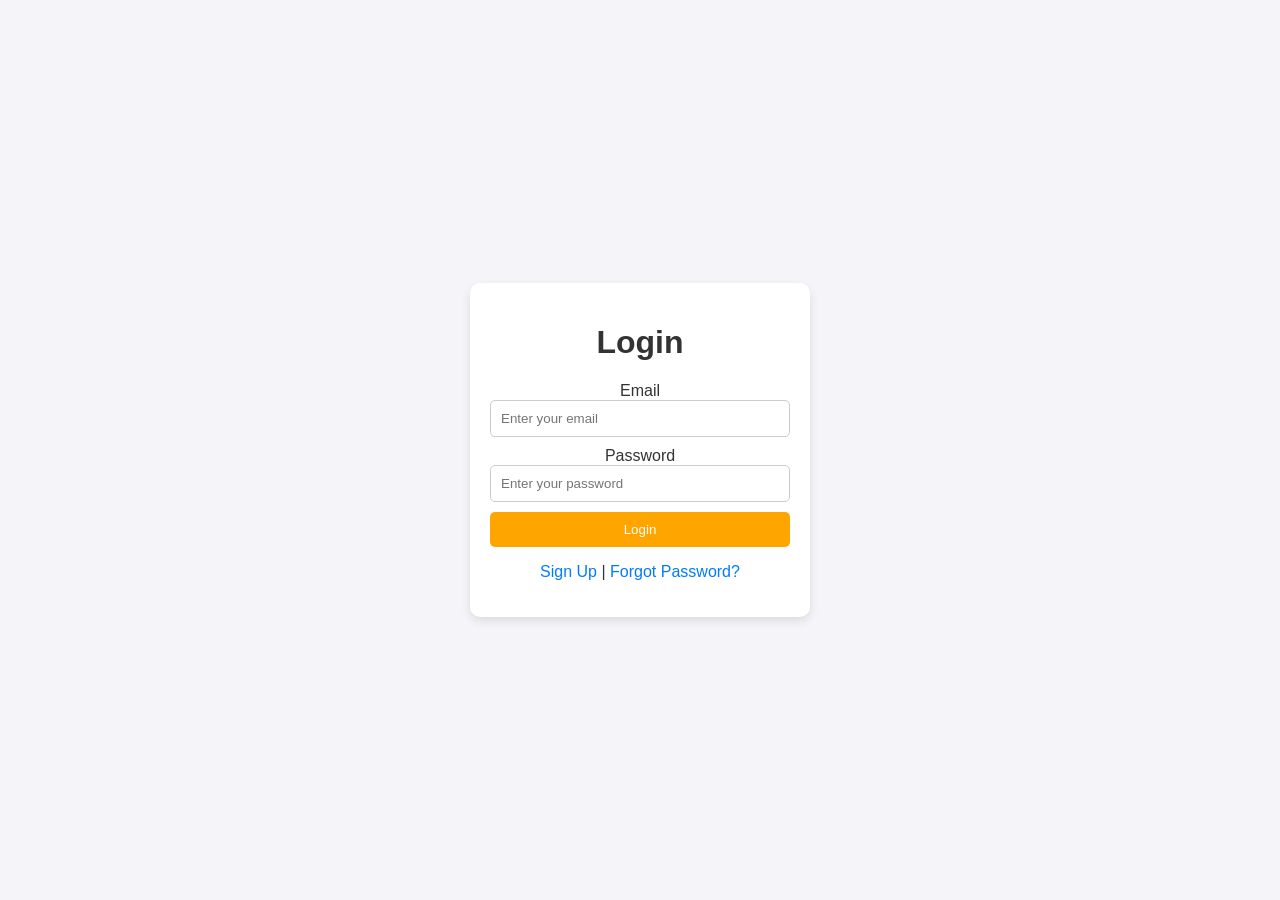
<file: index.html>
<!DOCTYPE html>
<html lang="en">
<head>
    <meta charset="UTF-8">
    <meta name="viewport" content="width=device-width, initial-scale=1.0">
    <title>Login</title>
    <link rel="stylesheet" href="style.css"> <!-- External CSS file -->
</head>
<body>
    <div class="form-container">
        <h1>Login</h1>
        <form onsubmit="return loginUser(event)">
            <label for="email">Email</label>
            <input type="email" id="email" required placeholder="Enter your email">
            <label for="password">Password</label>
            <input type="password" id="password" required placeholder="Enter your password">
            <button type="submit">Login</button>
        </form>
        <p><a href="signup.html">Sign Up</a> | <a href="forgot.html">Forgot Password?</a></p>
    </div>
    <script>
        function loginUser(event) {
            event.preventDefault(); // Prevent page reload
            // For simplicity, assume login is always successful
            alert('Login successful!');
            window.location.href = "flight.html"; // Redirect to flight page
        }
    </script>
</body>
</html>
</file>
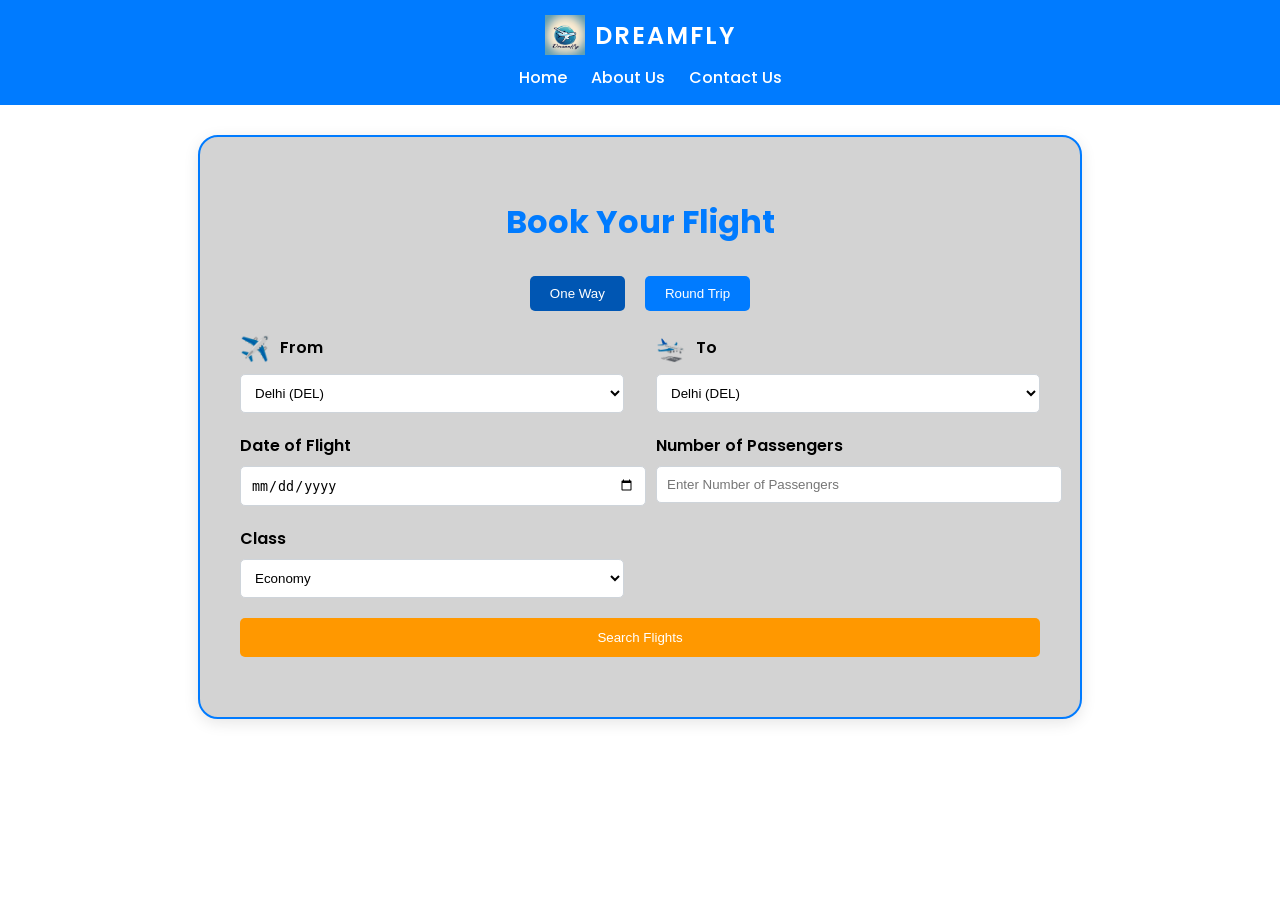
<file: booking.html>
<!DOCTYPE html>
<html lang="en">
<head>
    <meta charset="UTF-8">
    <meta name="viewport" content="width=device-width, initial-scale=1.0">
    <title>Flight Booking - DREAMFLY</title>
    <!-- Google Fonts -->
    <link rel="stylesheet" href="https://fonts.googleapis.com/css2?family=Poppins:wght@400;600&display=swap">
    <style>
        body {
            font-family: 'Poppins', sans-serif;
            background-color: #ffffff;
            margin: 0;
            padding: 0;
        }

        /* Centered Navigation Bar */
        .navbar {
            background-color: #007bff;
            padding: 15px 0;
            text-align: center;
            position: relative;
            animation: slideIn 1s ease-out;
        }

        .navbar .logo {
            display: flex;
            justify-content: center;
            align-items: center;
        }

        .navbar .logo img {
            height: 40px;
            margin-right: 10px;
        }

        .navbar .logo span {
            font-size: 24px;
            font-weight: 600;
            color: white;
            text-transform: uppercase;
            letter-spacing: 2px;
            animation: fadeInText 2s ease-in-out;
        }

        .navbar ul {
            list-style-type: none;
            margin: 10px 0 0 0;
            padding: 0;
            display: inline-block;
        }

        .navbar ul li {
            display: inline-block;
            margin-left: 20px;
        }

        .navbar ul li a {
            color: white;
            text-decoration: none;
            font-weight: 500;
            font-size: 16px;
            transition: all 0.3s ease;
        }

        .navbar ul li a:hover {
            color: #ff9800;
        }

        /* Animations */
        @keyframes slideIn {
            from {
                opacity: 0;
                transform: translateY(-50px);
            }
            to {
                opacity: 1;
                transform: translateY(0);
            }
        }

        @keyframes fadeInText {
            from {
                opacity: 0;
            }
            to {
                opacity: 1;
            }
        }

        /* Booking Form Container */
        .booking-container {
            background-color: #d3d3d3; /* Grey container color */
            border-radius: 20px;
            padding: 40px;
            margin: 40px auto;
            box-shadow: 0 4px 15px rgba(0, 0, 0, 0.1);
            width: 90%;
            max-width: 800px;
        }

        .booking-header {
            text-align: center;
            margin-bottom: 30px;
        }

        .booking-header h1 {
            font-size: 32px;
            color: #007bff;
        }

        form {
            display: flex;
            flex-wrap: wrap;
            justify-content: space-between;
        }

        .form-group {
            flex: 0 0 48%;
            margin-bottom: 20px;
        }

        .form-group.full-width {
            flex: 0 0 100%;
        }

        label {
            display: block;
            font-weight: 600;
            margin-bottom: 8px;
        }

        input, select {
            width: 100%;
            padding: 10px;
            border: 1px solid #ced4da;
            border-radius: 5px;
        }

        /* Round Trip Buttons */
        .trip-type {
            display: flex;
            justify-content: center;
            margin-bottom: 20px;
        }

        .trip-type button {
            padding: 10px 20px;
            border: none;
            background-color: #007bff;
            color: white;
            margin: 0 10px;
            border-radius: 5px;
            cursor: pointer;
            transition: background-color 0.3s;
        }

        .trip-type button.active {
            background-color: #0056b3;
        }

        /* Button */
        button[type="submit"] {
            background-color: #ff9800; /* Orange search button */
            color: white;
            padding: 12px;
            border: none;
            border-radius: 5px;
            cursor: pointer;
            transition: background-color 0.3s;
            width: 100%;
        }

        button[type="submit"]:hover {
            background-color: #e68900;
        }

        /* Styling for return date */
        .return-date {
            display: none;
        }

        /* Rounded Box */
        .booking-container {
            background-color: #d3d3d3; /* Grey background */
            border-radius: 20px;
            padding: 40px;
            margin-top: 30px;
            box-shadow: 0 4px 15px rgba(0, 0, 0, 0.1);
            border: 2px solid #007bff;
        }

        /* Flight Icons for From and To */
        .form-group .emoji-icon {
            font-size: 24px;
            margin-right: 10px;
            vertical-align: middle;
        }

        /* Dropdown Styling */
        select {
            background-color: white;
            padding: 10px;
            border-radius: 5px;
            border: 1px solid #ced4da;
        }
    </style>
</head>
<body>

<!-- Navigation Bar -->
<div class="navbar">
    <div class="logo">
        <img src="logo.jpg" alt="Logo">
        <span>DREAMFLY</span>
    </div>
    <ul>
        <li><a href="#flight">Home</a></li>
        <li><a href="#about">About Us</a></li>
        <li><a href="#contactus">Contact Us</a></li>
    </ul>
</div>

<!-- Booking Form -->
<div class="booking-container">
    <div class="booking-header">
        <h1>Book Your Flight</h1>
    </div>

    <!-- Trip Type Selection -->
    <div class="trip-type">
        <button id="oneWayBtn" class="active" onclick="selectTripType('oneWay')">One Way</button>
        <button id="roundTripBtn" onclick="selectTripType('roundTrip')">Round Trip</button>
    </div>

    <form>
        <!-- From and To Fields with Icons -->
        <div class="form-group">
            <label for="departure"><span class="emoji-icon">✈️</span>From</label>
            <select id="departure">
                <option value="DEL">Delhi (DEL)</option>
                <option value="BOM">Mumbai (BOM)</option>
                <option value="BLR">Bangalore (BLR)</option>
                <option value="CCU">Kolkata (CCU)</option>
                <option value="HYD">Hyderabad (HYD)</option>
                <!-- Add more Indian airports -->
            </select>
        </div>

        <div class="form-group">
            <label for="destination"><span class="emoji-icon">🛬</span>To</label>
            <select id="destination">
                <option value="DEL">Delhi (DEL)</option>
                <option value="BOM">Mumbai (BOM)</option>
                <option value="BLR">Bangalore (BLR)</option>
                <option value="CCU">Kolkata (CCU)</option>
                <option value="HYD">Hyderabad (HYD)</option>
                <!-- Add more Indian airports -->
            </select>
        </div>

        <!-- Date of Flight and Return Date -->
        <div class="form-group">
            <label for="flightDate">Date of Flight</label>
            <input type="date" id="flightDate">
        </div>
        <div class="form-group return-date">
            <label for="returnDate">Return Date (Optional)</label>
            <input type="date" id="returnDate">
        </div>

        <!-- Number of Passengers -->
        <div class="form-group">
            <label for="passengers">Number of Passengers</label>
            <input type="number" id="passengers" min="1" placeholder="Enter Number of Passengers">
        </div>

        <!-- Flight Class -->
        <div class="form-group">
            <label for="class">Class</label>
            <select id="class">
                <option value="economy">Economy</option>
                <option value="business">Business</option>
                <option value="first">First Class</option>
            </select>
        </div>

        <!-- Submit Button -->
        <div class="form-group full-width">
            <button type="submit">Search Flights</button>
        </div>
    </form>
</div>

<script>
    // JavaScript to handle trip type selection and show/hide return date
    function selectTripType(type) {
        var oneWayBtn = document.getElementById('oneWayBtn');
        var roundTripBtn = document.getElementById('roundTripBtn');
        var returnDateField = document.querySelector('.return-date');

        if (type === 'oneWay') {
            oneWayBtn.classList.add('active');
            roundTripBtn.classList.remove('active');
            returnDateField.style.display = 'none'; // Hide return date
        } else {
            oneWayBtn.classList.remove('active');
            roundTripBtn.classList.add('active');
            returnDateField.style.display = 'block'; // Show return date
        }
    }

    // Set default to One Way
    selectTripType('oneWay');
</script>

</body>
</html>
</file>
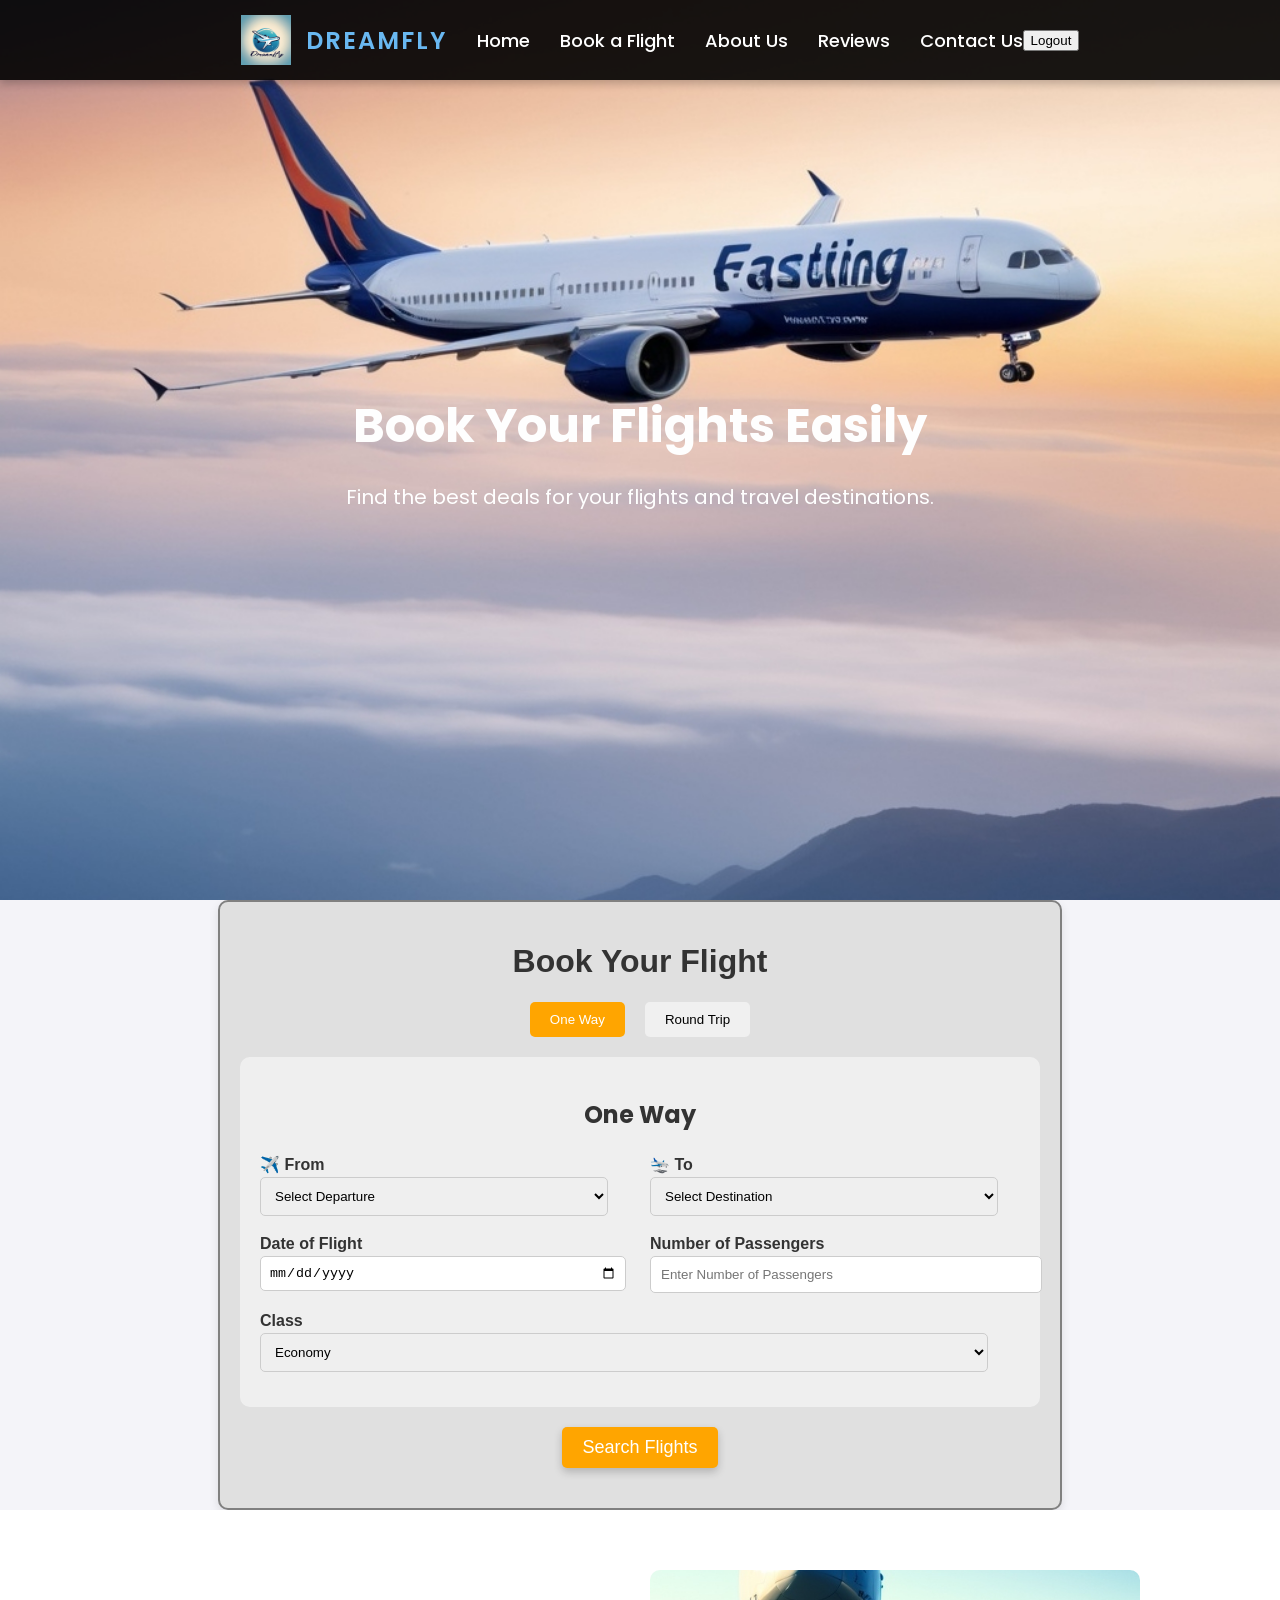
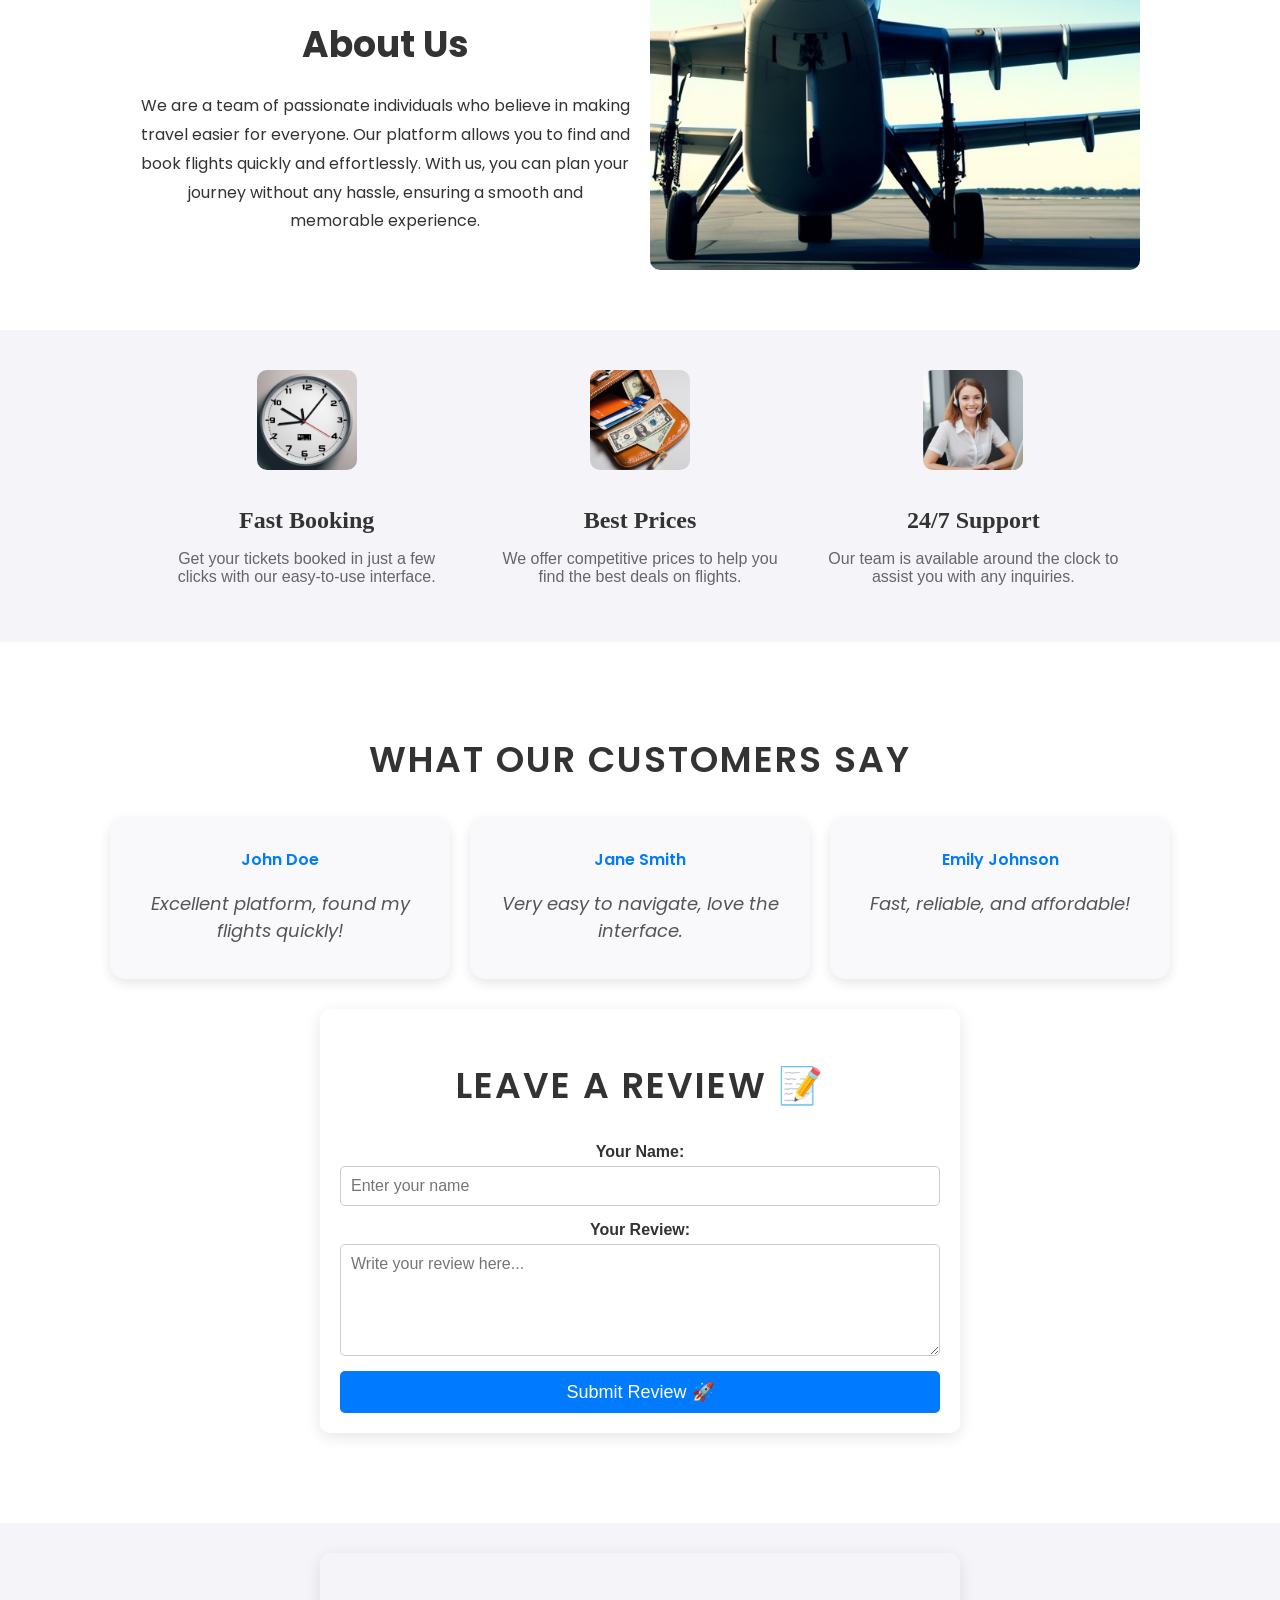
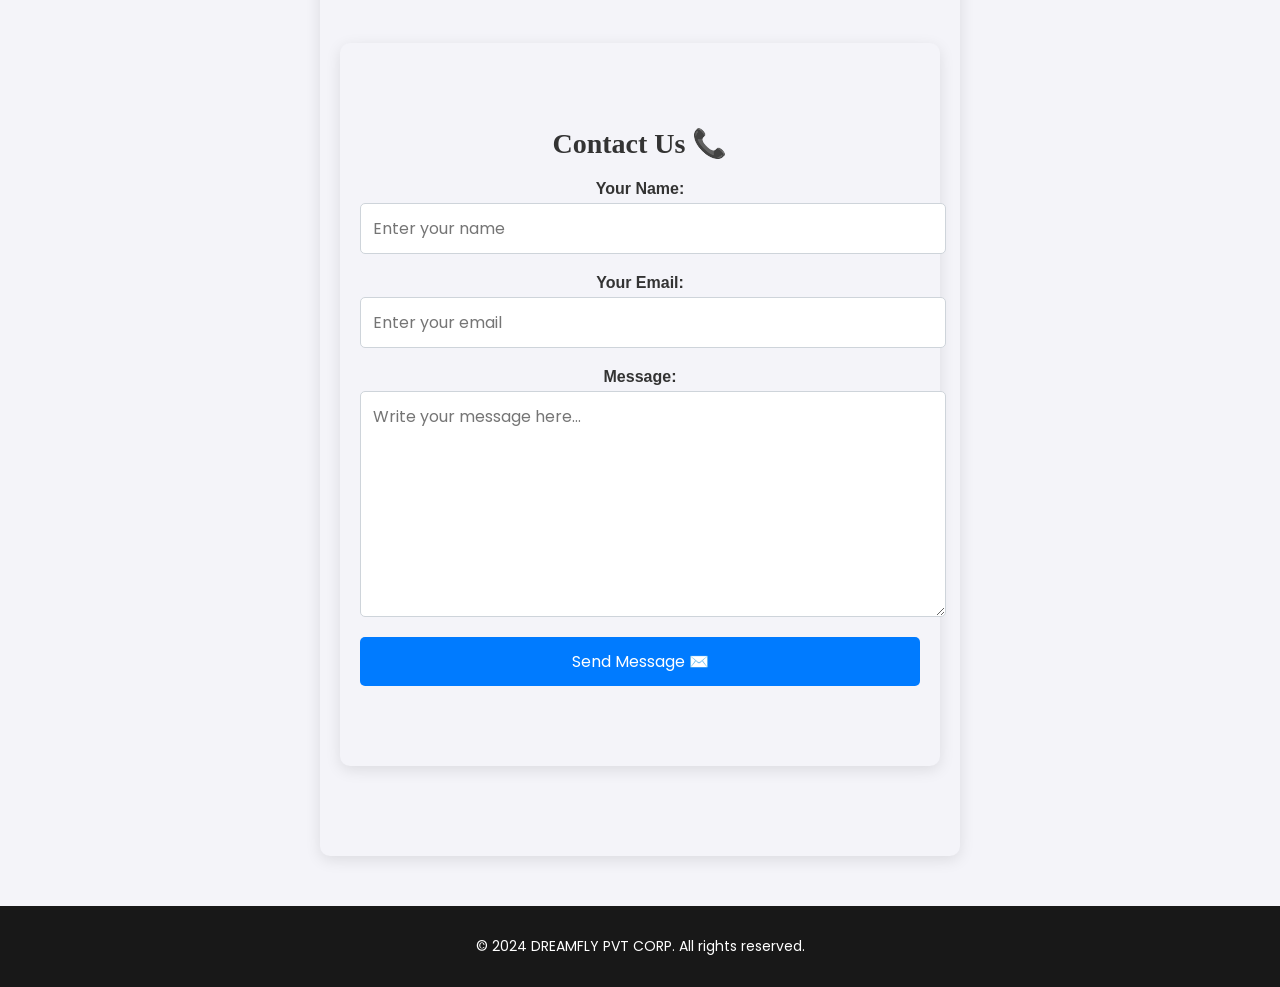
<file: flight.html>
<!DOCTYPE html>
<html lang="en">
<head>
    <meta charset="UTF-8">
    <meta name="viewport" content="width=device-width, initial-scale=1.0">
    <title>Flight Reservation System</title>
    <!-- Google Fonts -->
    <link rel="stylesheet" href="https://fonts.googleapis.com/css2?family=Poppins:wght@400;600&display=swap">
    <style>
        /* General Body Styles */
        body {
            font-family: 'Poppins', sans-serif;
            margin: 0;
            padding: 0;
            background-color: #f4f4f9;
            color: #333;
            scroll-behavior: smooth;
        }

        
        
        .logo-container {
            display: flex;
            align-items: center;
        }

        .company-name {
            font-family: 'Poppins', sans-serif;
            font-size: 24px; /* You can adjust the size as needed */
            font-weight: 600;
            color: #69b8f1; 
            margin-left: 15px; /* Space between logo and text */
            text-transform: uppercase;
            letter-spacing: 2px;
            animation: fadeIn 2s ease-in-out;
        }

        .booking-section {
    background-color: #f4f4f9; /* Light background for contrast */
}

.booking-form input, .booking-form select {
    padding: 12px;
    border-radius: 5px;
    border: 1px solid #ced4da;
    width: 100%;
    margin-bottom: 10px;
}

.booking-form button {
    background-color: orange; /* Set button color to orange */
    color: white;
    border: none;
    cursor: pointer;
}

.booking-form button:hover {
    background-color: darkorange; /* Change color on hover */
}

.booking-container {
            max-width: 800px;
            margin: 0 auto;
            padding: 20px;
            background-color: #e0e0e0;
            border-radius: 10px;
            box-shadow: 0 4px 10px rgba(0, 0, 0, 0.1);
            display: none; /* Initially hidden */
        }

    .search-button {
        padding: 15px 30px; /* Increase padding for a bigger button */
        border: none; /* Remove default border */
        border-radius: 5px; /* Slightly rounded corners */
        background-color: orange; /* Button color */
        color: white; /* Text color */
        cursor: pointer; /* Change cursor on hover */
        font-size: 18px; /* Increase font size */
        font-family: 'Arial', sans-serif; /* Change font */
        transition: background-color 0.3s, transform 0.3s; /* Add transition for hover effects */
        box-shadow: 0 4px 8px rgba(0, 0, 0, 0.2); /* Add shadow for depth */
    }

    .search-button:hover {
        background-color: #ff8c00; /* Darker shade on hover */
        transform: scale(1.05); /* Slightly increase size on hover */
    }

    .features-section {
    display: flex; /* Align features in a row */
    justify-content: space-around; /* Space evenly */
    flex-wrap: wrap; /* Allow wrapping to the next line */
    padding: 20px; /* Add padding */
    background-color: transparent; /* Keep the background transparent */
}

.feature {
    position: relative; /* Position relative for image overlay */
    overflow: hidden; /* Hide overflow for rounded corners */
    border-radius: 10px; /* Rounded corners */
    margin: 15px; /* Space between feature boxes */
    width: calc(30% - 30px); /* Adjust width to fit 3 items in a row */
    transition: transform 0.3s; /* Transition for hover effects */
}

.feature img {
    width: 100%; /* Full width */
    height: auto; /* Maintain aspect ratio */
    border-radius: 10px; /* Rounded corners for images */
    transition: transform 0.5s ease; /* Smooth scaling transition */
}

/* Stylish fonts for text */
.feature h3 {
    text-align: center; /* Center text */
    margin: 10px 0; /* Margin for spacing */
    font-family: 'Georgia', serif; /* Stylish font */
    font-size: 24px; /* Font size */
    color: #333; /* Text color */
}

.feature p {
    text-align: center; /* Center text */
    color: #666; /* Text color */
    font-family: 'Arial', sans-serif; /* Font family */
}

/* Hover effects */
.feature:hover {
    transform: scale(1.05); /* Slightly increase size on hover */
}

.feature:hover img {
    transform: scale(1.1); /* Slightly scale the image on hover */
    filter: brightness(0.9); /* Darken image slightly on hover */
}

.review-section {
    background-color: rgba(255, 255, 255, 0.9); /* White background with slight transparency */
    border-radius: 10px;
    padding: 20px;
    box-shadow: 0 4px 15px rgba(0, 0, 0, 0.1);
    max-width: 600px; /* Max width for the section */
    margin: 30px auto; /* Center the section */
}

.review-title {
    text-align: center;
    font-family: 'Georgia', serif; /* Stylish font for title */
    font-size: 28px; /* Font size */
    color: #333; /* Text color */
    margin-bottom: 20px; /* Margin for spacing */
}

.review-form {
    display: flex;
    flex-direction: column; /* Vertical alignment of form elements */
}

.review-form label {
    font-family: 'Arial', sans-serif; /* Font family for labels */
    margin-bottom: 5px; /* Margin for spacing */
    font-weight: bold; /* Bold text */
}

.review-form input,
.review-form textarea {
    padding: 10px; /* Padding for input fields */
    border: 1px solid #ccc; /* Border style */
    border-radius: 5px; /* Rounded corners */
    margin-bottom: 15px; /* Space between inputs */
    font-family: 'Arial', sans-serif; /* Font family */
    font-size: 16px; /* Font size */
}

.submit-button {
    padding: 10px 20px; /* Padding for button */
    border: none; /* Remove default border */
    border-radius: 5px; /* Rounded corners */
    background-color: #ff5722; /* Button color */
    color: white; /* Text color */
    cursor: pointer; /* Change cursor on hover */
    font-size: 18px; /* Increase font size */
    font-family: 'Arial', sans-serif; /* Font family */
    transition: background-color 0.3s, transform 0.3s; /* Transition for hover effects */
}

.submit-button:hover {
    background-color: #e64a19; /* Darker shade on hover */
    transform: scale(1.05); /* Slightly increase size on hover */
}

.contact-section {
    background-color: rgba(255, 255, 255, 0.9); /* White background with slight transparency */
    border-radius: 10px;
    padding: 20px;
    box-shadow: 0 4px 15px rgba(0, 0, 0, 0.1);
    max-width: 600px; /* Max width for the section */
    margin: 30px auto; /* Center the section */
}

.contact-title {
    text-align: center;
    font-family: 'Georgia', serif; /* Stylish font for title */
    font-size: 28px; /* Font size */
    color: #333; /* Text color */
    margin-bottom: 20px; /* Margin for spacing */
}

.contact-form {
    display: flex;
    flex-direction: column; /* Vertical alignment of form elements */
}

.contact-form label {
    font-family: 'Arial', sans-serif; /* Font family for labels */
    margin-bottom: 5px; /* Margin for spacing */
    font-weight: bold; /* Bold text */
}

.contact-form input,
.contact-form textarea {
    padding: 10px; /* Padding for input fields */
    border: 1px solid #ccc; /* Border style */
    border-radius: 5px; /* Rounded corners */
    margin-bottom: 15px; /* Space between inputs */
    font-family: 'Arial', sans-serif; /* Font family */
    font-size: 16px; /* Font size */
}

.submit-button {
    padding: 10px 20px; /* Padding for button */
    border: none; /* Remove default border */
    border-radius: 5px; /* Rounded corners */
    background-color: #007bff; /* Button color */
    color: white; /* Text color */
    cursor: pointer; /* Change cursor on hover */
    font-size: 18px; /* Increase font size */
    font-family: 'Arial', sans-serif; /* Font family */
    transition: background-color 0.3s, transform 0.3s; /* Transition for hover effects */
}

.submit-button:hover {
    background-color: #0056b3; /* Darker shade on hover */
    transform: scale(1.05); /* Slightly increase size on hover */
}










        /* Header Section */
        header {
            background-color: rgba(0, 0, 0, 0.9);
            padding: 15px 20px;
            display: flex;
            justify-content: center;
            align-items: center;
            position: fixed;
            top: 0;
            width: 100%;
            z-index: 1000;
            box-shadow: 0 4px 8px rgba(0, 0, 0, 0.2);
        }

         /* Logo inside the header */
         .logo {
            width: 50px; /* Small logo size */
            height: auto;
        }

        /* Navigation Menu */
        nav ul {
            list-style-type: none;
            margin: 0;
            padding: 0;
            display: flex;
        }

        nav ul li {
            margin-left: 30px;
        }

        nav ul li a {
            text-decoration: none;
            color: white;
            font-weight: 500;
            font-size: 18px;
            position: relative;
        }

        /* Hover Effects on Navigation Links */
        nav ul li a::before {
            content: '';
            position: absolute;
            width: 0;
            height: 3px;
            bottom: -6px;
            left: 50%;
            background-color: #ffd700;
            transition: width 0.3s ease, left 0.3s ease;
        }

        nav ul li a:hover::before {
            width: 100%;
            left: 0;
        }

        /* Hero Section with Background Image */
        .hero {
            height: 100vh;
            background-image: url('image2.jpg');
            background-size: cover;
            background-position: center;
            display: flex;
            justify-content: center;
            align-items: center;
            text-align: center;
            color: rgb(255, 253, 253);
            padding: 0 20px;
            position: relative; /* To position logo */
        }

        .hero h1 {
            font-size: 48px;
            margin-bottom: 20px;
            animation: fadeIn 2s ease-in-out;
            color: #fefefe; /* Change font color for readability */
        }

        .hero p {
            font-size: 20px;
            margin-bottom: 30px;
            animation: fadeIn 3s ease-in-out;
            color: #ffffff; /* Change font color for readability */
        }

        .hero button {
            background-color: #007bff;
            color: white;
            padding: 15px 30px;
            border: none;
            border-radius: 5px;
            cursor: pointer;
            font-size: 18px;
            transition: background-color 0.3s ease;
        }

        .hero button:hover {
            background-color: #0056b3;
        }

        /* Keyframes for animations */
        @keyframes fadeIn {
            0% { opacity: 0; }
            100% { opacity: 1; }
        }

        /* Section Styles */
        section {
            padding: 60px 20px;
            text-align: center;
        }

        /* About Us Section */
        .about-section {
            background-color: #ffffff;
            padding: 60px 20px;
        }

        .about-content {
            display: flex;
            justify-content: space-between;
            align-items: center;
            max-width: 1000px;
            margin: 0 auto;
        }

        .about-text {
            flex: 1;
            margin-right: 20px;
        }

        .about-text h2 {
            font-size: 36px;
            margin-bottom: 20px;
        }

        .about-text p {
            font-size: 16px;
            line-height: 1.8;
        }

        .about-image {
            flex: 1;
            background-image: url('image.jpg');
            background-size: cover;
            background-position: center;
            height: 300px;
            border-radius: 10px;
            transition: transform 0.5s ease;
        }

        .about-image:hover {
            transform: scale(1.05);
        }

        /* Features Section */
        .features-section {
            background-color: #f4f4f9;
        }

        .features-content {
            display: flex;
            justify-content: space-between;
            align-items: center;
            max-width: 1000px;
            margin: 0 auto;
        }

        .feature {
            flex: 1;
            text-align: center;
            margin: 20px;
        }

        .feature img {
            width: 100px;
            margin-bottom: 20px;
        }

        .feature h3 {
            font-size: 24px;
            margin-bottom: 10px;
        }

        .feature p {
            font-size: 16px;
        }

        /* Reviews Section */
.reviews-section {
    background-color: #ffffff;
    padding: 60px 20px;
}

.reviews-section h2 {
    font-size: 36px;
    font-weight: 600;
    margin-bottom: 30px;
    font-family: 'Poppins', sans-serif;
    color: #333;
    text-transform: uppercase;
    letter-spacing: 2px;
}

.review-cards {
    display: flex;
    justify-content: center;
    flex-wrap: wrap;
    gap: 20px;
}

.review-card {
    background-color: #f9f9fb;
    padding: 20px;
    border-radius: 15px;
    max-width: 300px;
    box-shadow: 0 4px 12px rgba(0, 0, 0, 0.1);
    transition: transform 0.3s ease, box-shadow 0.3s ease;
    text-align: center;
    font-family: 'Poppins', sans-serif;
    flex: 1 1 30%; /* For responsiveness */
}

.review-card:hover {
    transform: translateY(-10px);
    box-shadow: 0 6px 18px rgba(0, 0, 0, 0.15);
}

.review-card p {
    font-size: 18px;
    line-height: 1.5;
    color: #555;
    margin-bottom: 15px;
    font-style: italic;
}

.review-card strong {
    font-size: 16px;
    font-weight: 600;
    color: #007bff;
    display: block;
    margin-top: 10px;
}

/* Leave a Review Form */
.leave-review {
    margin-top: 40px;
    text-align: center;
}

.leave-review form {
    display: flex;
    flex-direction: column;
    align-items: center;
    width: 100%;
    max-width: 400px; /* Reduced width for smaller form */
}

.leave-review input, 
.leave-review textarea, 
.leave-review button {
    width: 100%;
    padding: 8px; /* Smaller padding for smaller input fields */
    border-radius: 5px;
    border: 1px solid #ced4da;
    margin-bottom: 10px; /* Reduced margin for a tighter layout */
    font-family: 'Poppins', sans-serif;
    font-size: 14px; /* Smaller font size for a compact look */
    transition: all 0.3s ease;
}

.leave-review textarea {
    height: 100px; /* Reduced textarea height */
}

.leave-review button {
    background-color: #007bff;
    color: white;
    cursor: pointer;
    font-size: 14px; /* Smaller font size for the button */
    font-weight: 600;
    padding: 8px 16px; /* Smaller button padding */
    border-radius: 5px;
    border: none;
}

.leave-review button:hover {
    background-color: #0056b3;
}

.leave-review input:focus, 
.leave-review textarea:focus, 
.leave-review button:focus {
    border-color: #007bff;
    outline: none;
    box-shadow: 0 0 5px rgba(0, 123, 255, 0.2);
}



        /* Contact Us Section */
.contact-section {
    background-color: #f4f4f9;
    padding: 60px 20px;
}

.contact-content {
    max-width: 800px;
    margin: 0 auto;
}

.contact-content h2 {
    font-size: 36px;
    margin-bottom: 30px;
}

/* Updated Input Styles for Contact Form */
.contact-form input, 
.contact-form textarea, 
.contact-form button {
    padding: 12px; /* Ensure adequate padding for input fields */
    border-radius: 5px;
    border: 1px solid #ced4da;
    width: 100%;
    margin-bottom: 20px; /* Maintain a consistent margin */
    font-family: 'Poppins', sans-serif;
    font-size: 16px; /* Slightly larger font size for better readability */
}

.contact-form textarea {
    height: 200px; /* Increase textarea height for a bigger input area */
}

.contact-form button {
    background-color: #007bff;
    color: white;
    border: none;
    cursor: pointer;
    font-size: 16px; /* Keep button font size consistent */
}

.contact-form button:hover {
    background-color: #0056b3;
}


        /* Footer */
        footer {
            background-color: rgba(0, 0, 0, 0.9);
            color: white;
            text-align: center;
            padding: 30px 20px;
            margin-top: 50px;
        }

        footer p {
            margin: 0;
            font-size: 14px;
        }
    </style>
</head>
<body>

    <!-- Header with Navigation -->
    <header>
        <div class="logo-container">
            <img src="logo.jpg" alt="Company Logo" class="logo"> <!-- Add your logo here -->
            <span class="company-name">DREAMFLY</span>
        </div>
    
        <nav>
            <ul>
                <li><a href="#home">Home</a></li>
                <li><a href="#bookingSection">Book a Flight</a></li>
                <li><a href="#about">About Us</a></li>
                <li><a href="#reviews">Reviews</a></li>
                <li><a href="#contact">Contact Us</a></li>
            </ul>
        </nav>
    
        <!-- Logout Button -->
        <button class="logout-button" onclick="logout()">Logout</button>
    </header>
    

    <!-- Hero Section -->
    <div class="hero" id="home">
        <div>
            <h1>Book Your Flights Easily</h1>
            <p>Find the best deals for your flights and travel destinations.</p>
            
            




        </div>
    </div>

<!-- Booking Form -->
<div class="booking-container" id="bookingSection" style="max-width: 800px; margin: 0 auto; padding: 20px; background-color: #e0e0e0; border-radius: 10px; box-shadow: 0 4px 10px rgba(0, 0, 0, 0.1);">
    <div class="booking-header">
        <h1 style="text-align: center; font-family: 'Arial', sans-serif; color: #333;">Book Your Flight</h1>
    </div>

    

    <!-- Trip Type Selection -->
    <div class="trip-type" style="display: flex; justify-content: center; margin-bottom: 20px;">
        <button id="oneWayBtn" class="trip-button active" onclick="selectTripType('oneWay')">One Way</button>
        <button id="roundTripBtn" class="trip-button" onclick="selectTripType('roundTrip')">Round Trip</button>
    </div>

    <form>
        <!-- Two Vertically Aligned Booking Tables -->
        <div class="form-group">
            <div class="booking-table" id="oneWayTable">
                <h2 style="text-align: center;">One Way</h2>
                <div style="display: flex; justify-content: space-between; margin-bottom: 15px;">
                    <div style="flex: 1; margin-right: 10px;">
                        <label for="departure" style="font-family: 'Arial', sans-serif; font-weight: bold;"> <span class="emoji-icon">✈️</span> From</label>
                        <select id="departure" required onchange="validateSelection()">
                            <option value="" disabled selected>Select Departure</option> <!-- Placeholder option -->
                            <option value="DEL">Delhi (DEL)</option>
                            <option value="GAU">Guwahati (GAU)</option>
                            <option value="BOM">Mumbai (BOM)</option>
                            <option value="BLR">Bangalore (BLR)</option>
                            <option value="CCU">Kolkata (CCU)</option>
                            <option value="HYD">Hyderabad (HYD)</option>
                        </select>
                    </div>
                    <div style="flex: 1; margin-left: 10px;">
                        <label for="destination" style="font-family: 'Arial', sans-serif; font-weight: bold;"> <span class="emoji-icon">🛬</span> To</label>
                        <select id="destination" required onchange="validateSelection()">
                            <option value="" disabled selected>Select Destination</option> <!-- Placeholder option -->
                            <option value="DEL">Delhi (DEL)</option>
                            <option value="GAU">Guwahati (GAU)</option>
                            <option value="BOM">Mumbai (BOM)</option>
                            <option value="BLR">Bangalore (BLR)</option>
                            <option value="CCU">Kolkata (CCU)</option>
                            <option value="HYD">Hyderabad (HYD)</option>
                        </select>
                    </div>
                </div>

                <div id="selectionErrorOneWay" style="margin-top: 10px; color: red;"></div> <!-- Error message for one-way -->

                <div style="display: flex; justify-content: space-between; margin-bottom: 15px;">
                    <div style="flex: 1; margin-right: 10px;">
                        <label for="flightDate" style="font-family: 'Arial', sans-serif; font-weight: bold;">Date of Flight</label>
                        <input type="date" id="flightDate" required>
                    </div>
                    <div style="flex: 1; margin-left: 10px;">
                        <label for="passengers" style="font-family: 'Arial', sans-serif; font-weight: bold;">Number of Passengers</label>
                        <input type="number" id="passengers" min="1" placeholder="Enter Number of Passengers" required>
                    </div>
                </div>

                <div style="display: flex; justify-content: space-between; margin-bottom: 15px;">
                    <div style="flex: 1; margin-right: 10px;">
                        <label for="class" style="font-family: 'Arial', sans-serif; font-weight: bold;">Class</label>
                        <select id="class" required>
                            <option value="economy">Economy</option>
                            <option value="business">Business</option>
                            <option value="first">First Class</option>
                        </select>
                    </div>
                </div>
            </div>

            <div class="booking-table" id="roundTripTable" style="display: none;">
                <h2 style="text-align: center;">Round Trip</h2>
                <div style="display: flex; justify-content: space-between; margin-bottom: 15px;">
                    <div style="flex: 1; margin-right: 10px;">
                        <label for="departureRound" style="font-family: 'Arial', sans-serif; font-weight: bold;"> <span class="emoji-icon">✈️</span> From</label>
                        <select id="departureRound" required onchange="validateSelection()">

                            <option value="" disabled selected>Select Departure</option> <!-- Placeholder option -->
                            <option value="DEL">Delhi (DEL)</option>
                            <option value="GAU">Guwahati (GAU)</option>
                            <option value="BOM">Mumbai (BOM)</option>
                            <option value="BLR">Bangalore (BLR)</option>
                            <option value="CCU">Kolkata (CCU)</option>
                            <option value="HYD">Hyderabad (HYD)</option>
                        </select>
                    </div>
                    <div style="flex: 1; margin-left: 10px;">
                        <label for="destinationRound" style="font-family: 'Arial', sans-serif; font-weight: bold;"> <span class="emoji-icon">🛬</span> To</label>
                        <select id="destinationRound" required onchange="validateSelection()">

                            <option value="" disabled selected>Select Destination</option> <!-- Placeholder option -->
                            <option value="DEL">Delhi (DEL)</option>
                            <option value="GAU">Guwahati (GAU)</option>
                            <option value="BOM">Mumbai (BOM)</option>
                            <option value="BLR">Bangalore (BLR)</option>
                            <option value="CCU">Kolkata (CCU)</option>
                            <option value="HYD">Hyderabad (HYD)</option>
                        </select>
                    </div>
                </div>

                <div id="selectionErrorRoundTrip" style="margin-top: 10px; color: red;"></div> <!-- Error message for round trip -->

                <div style="display: flex; justify-content: space-between; margin-bottom: 15px;">
                    <div style="flex: 1; margin-right: 10px;">
                        <label for="flightDateRound" style="font-family: 'Arial', sans-serif; font-weight: bold;">Departure Date</label>
                        <input type="date" id="flightDateRound" required>
                    </div>
                    <div style="flex: 1; margin-left: 10px;">
                        <label for="returnDateRound" style="font-family: 'Arial', sans-serif; font-weight: bold;">Return Date</label>
                        <input type="date" id="returnDateRound">
                    </div>
                </div>

                <div style="display: flex; justify-content: space-between; margin-bottom: 15px;">
                    <div style="flex: 1; margin-right: 10px;">
                        <label for="passengersRound" style="font-family: 'Arial', sans-serif; font-weight: bold;">Number of Passengers</label>
                        <input type="number" id="passengersRound" min="1" placeholder="Enter Number of Passengers" required>
                    </div>
                    <div style="flex: 1; margin-left: 10px;">
                        <label for="classRound" style="font-family: 'Arial', sans-serif; font-weight: bold;">Class</label>
                        <select id="classRound" required>
                            <option value="economy">Economy</option>
                            <option value="business">Business</option>
                            <option value="first">First Class</option>
                        </select>
                    </div>
                </div>
            </div>
        </div>

        <!-- Submit Button -->
        <div class="form-group full-width" style="text-align: center;">
            <button type="submit" class="search-button" style="padding: 10px 20px; border: none; border-radius: 5px; background-color: orange; color: white; cursor: pointer; font-family: 'Arial', sans-serif;">Search Flights</button>
        </div>
    </form>
</div>

<script>
    function showBookingTables() {
        var bookingSection = document.getElementById('bookingSection');
        if (bookingSection) {
            bookingSection.style.display = 'block'; // Show the booking section
            selectTripType('oneWay'); // Optionally set default trip type
        }
    }

    function selectTripType(type) {
        var oneWayBtn = document.getElementById('oneWayBtn');
        var roundTripBtn = document.getElementById('roundTripBtn');
        var oneWayTable = document.getElementById('oneWayTable');
        var roundTripTable = document.getElementById('roundTripTable');

        if (type === 'oneWay') {
            oneWayBtn.classList.add('active');
            roundTripBtn.classList.remove('active');
            oneWayTable.style.display = 'block'; // Show one way table
            roundTripTable.style.display = 'none'; // Hide round trip table
        } else {
            oneWayBtn.classList.remove('active');
            roundTripBtn.classList.add('active');
            oneWayTable.style.display = 'none'; // Hide one way table
            roundTripTable.style.display = 'block'; // Show round trip table
        }
    }

    // Set default to One Way on page load
    document.addEventListener('DOMContentLoaded', function () {
        showBookingTables(); // Show the booking tables if needed
    });
</script>



<style>

    .booking-container {
        max-width: 800px;
        margin: 0 auto;
        padding: 20px;
        border: 2px solid gray; /* Gray border */
        border-radius: 10px;
        background-color: transparent; /* Transparent background for the container */
        box-shadow: 0 4px 10px rgba(0, 0, 0, 0.1);
        display: none; /* Initially hidden */
    }
    .booking-table {
        background-color: rgba(255, 255, 255, 0.5); /* Slightly transparent white background for the table */
        padding: 20px; /* Add padding inside the table */
        border-radius: 10px; /* Rounded corners for inner content */
    }
    .trip-button {
        background-color: #f0f0f0;
        border: none;
        padding: 10px 20px;
        cursor: pointer;
        margin: 0 10px;
        border-radius: 5px;
        transition: background-color 0.3s;
        font-family: 'Arial', sans-serif;
    }

    .trip-button:hover {
        background-color: #e0e0e0;
    }

    .trip-button.active {
        background-color: orange;
        color: white;
    }

    .form-group {
        margin-bottom: 20px;
    }

    .form-group label {
        font-weight: bold;
    }

    /* Updated style for inputs and selects */
    .form-group input, .form-group select {
        width: calc(100% - 22px); /* Full width minus padding and border */
        padding: 10px;
        border: 1px solid #ccc;
        border-radius: 5px;
    }

    .form-group input[type="number"] {
        width: 100%; /* Ensures number input has full width */
    }

    .form-group input[type="date"] {
        padding: 8px; /* Adjust padding for date input */
    }

    .full-width {
        width: 100%;
    }

</style>


    <!-- About Us Section -->
    <section class="about-section" id="about">
        <div class="about-content">
            <div class="about-text">
                <h2>About Us</h2>
                <p>We are a team of passionate individuals who believe in making travel easier for everyone. Our platform allows you to find and book flights quickly and effortlessly. With us, you can plan your journey without any hassle, ensuring a smooth and memorable experience.</p>
            </div>
            <div class="about-image"></div>
        </div>
    </section>

    <!-- Features Section -->
    <section class="features-section" id="features">
        <div class="features-content">
            <div class="feature">
                <img src="image3.jpg" alt="Feature 1">
                <h3>Fast Booking</h3>
                <p>Get your tickets booked in just a few clicks with our easy-to-use interface.</p>
            </div>
            <div class="feature">
                <img src="image4.jpg" alt="Feature 2">
                <h3>Best Prices</h3>
                <p>We offer competitive prices to help you find the best deals on flights.</p>
            </div>
            <div class="feature">
                <img src="image5.jpg" alt="Feature 3">
                <h3>24/7 Support</h3>
                <p>Our team is available around the clock to assist you with any inquiries.</p>
            </div>
        </div>
    </section>

    <!-- Reviews Section -->
    <section class="reviews-section" id="reviews">
        <h2>What Our Customers Say</h2>
        <div class="review-cards">
            <div class="review-card">
                <strong>John Doe</strong>
                <p>Excellent platform, found my flights quickly!</p>
            </div>
            <div class="review-card">
                <strong>Jane Smith</strong>
                <p>Very easy to navigate, love the interface.</p>
            </div>
            <div class="review-card">
                <strong>Emily Johnson</strong>
                <p>Fast, reliable, and affordable!</p>
            </div>
        </div>

        <div class="review-section">
            <h2 class="review-title">Leave a Review 📝</h2>
            <form class="review-form">
                <label for="reviewerName">Your Name:</label>
                <input type="text" id="reviewerName" placeholder="Enter your name" required>
        
                <label for="reviewText">Your Review:</label>
                <textarea id="reviewText" rows="5" placeholder="Write your review here..." required></textarea>
        
                <button type="submit" class="submit-button">Submit Review 🚀</button>
            </form>
        </div>
        
    </section>

    <!-- Contact Us Section -->
    <section class="contact-section" id="contact">
        <div class="contact-section">
            <h2 class="contact-title">Contact Us 📞</h2>
            <form class="contact-form">
                <label for="contactName">Your Name:</label>
                <input type="text" id="contactName" placeholder="Enter your name" required>
        
                <label for="contactEmail">Your Email:</label>
                <input type="email" id="contactEmail" placeholder="Enter your email" required>
        
                <label for="contactMessage">Message:</label>
                <textarea id="contactMessage" rows="5" placeholder="Write your message here..." required></textarea>
        
                <button type="submit" class="submit-button">Send Message ✉️</button>
            </form>
        </div>
        
    </section>

    <!-- Footer -->
    <footer>
        <p>&copy; 2024 DREAMFLY PVT CORP. All rights reserved.</p>
    </footer>

    <script>
        // Handle review submission
        document.getElementById('review-form').addEventListener('submit', function(event) {
            event.preventDefault();
            alert('Thank you for your review!');
        });

        // Handle contact form submission
        document.querySelector('.contact-form').addEventListener('submit', function(event) {
            event.preventDefault();
            alert('Your message has been sent!');
        });
    </script>

<script>
    // JavaScript to handle trip type selection and show/hide return date
    function selectTripType(type) {
        var oneWayBtn = document.getElementById('oneWayBtn');
        var roundTripBtn = document.getElementById('roundTripBtn');
        var oneWayTable = document.getElementById('oneWayTable');
        var roundTripTable = document.getElementById('roundTripTable');

        if (type === 'oneWay') {
            oneWayBtn.classList.add('active');
            roundTripBtn.classList.remove('active');
            oneWayTable.style.display = 'block';
            roundTripTable.style.display = 'none'; // Hide round trip table
        } else {
            oneWayBtn.classList.remove('active');
            roundTripBtn.classList.add('active');
            oneWayTable.style.display = 'none'; // Hide one way table
            roundTripTable.style.display = 'block'; // Show round trip table
        }

        // Clear any existing error messages when switching
        clearErrorMessages();
    }

    // Validate the selected airports
    function validateSelection() {
        var departureOneWay = document.getElementById('departure').value;
        var destinationOneWay = document.getElementById('destination').value;
        var departureRoundTrip = document.getElementById('departureRound').value;
        var destinationRoundTrip = document.getElementById('destinationRound').value;

        var errorMessageOneWay = '';
        var errorMessageRoundTrip = '';

        // Check for one-way selection
        if (departureOneWay && destinationOneWay && departureOneWay === destinationOneWay) {
            errorMessageOneWay = 'Departure and destination airports cannot be the same.';
        }

        // Check for round-trip selection
        if (departureRoundTrip && destinationRoundTrip && departureRoundTrip === destinationRoundTrip) {
            errorMessageRoundTrip = 'Departure and destination airports cannot be the same.';
        }

        // Display the error messages if applicable
        document.getElementById('selectionErrorOneWay').textContent = errorMessageOneWay;
        document.getElementById('selectionErrorRoundTrip').textContent = errorMessageRoundTrip;
    }

    // Clear error messages
    function clearErrorMessages() {
        document.getElementById('selectionErrorOneWay').textContent = '';
        document.getElementById('selectionErrorRoundTrip').textContent = '';
    }

    // Set default to One Way
    selectTripType('oneWay');
</script>
<script>
    function logout() {
        alert('You have successfully logged out!');
        window.location.href = "index.html"; // Redirect to login page
    }
</script>




</body>
</html>
</file>
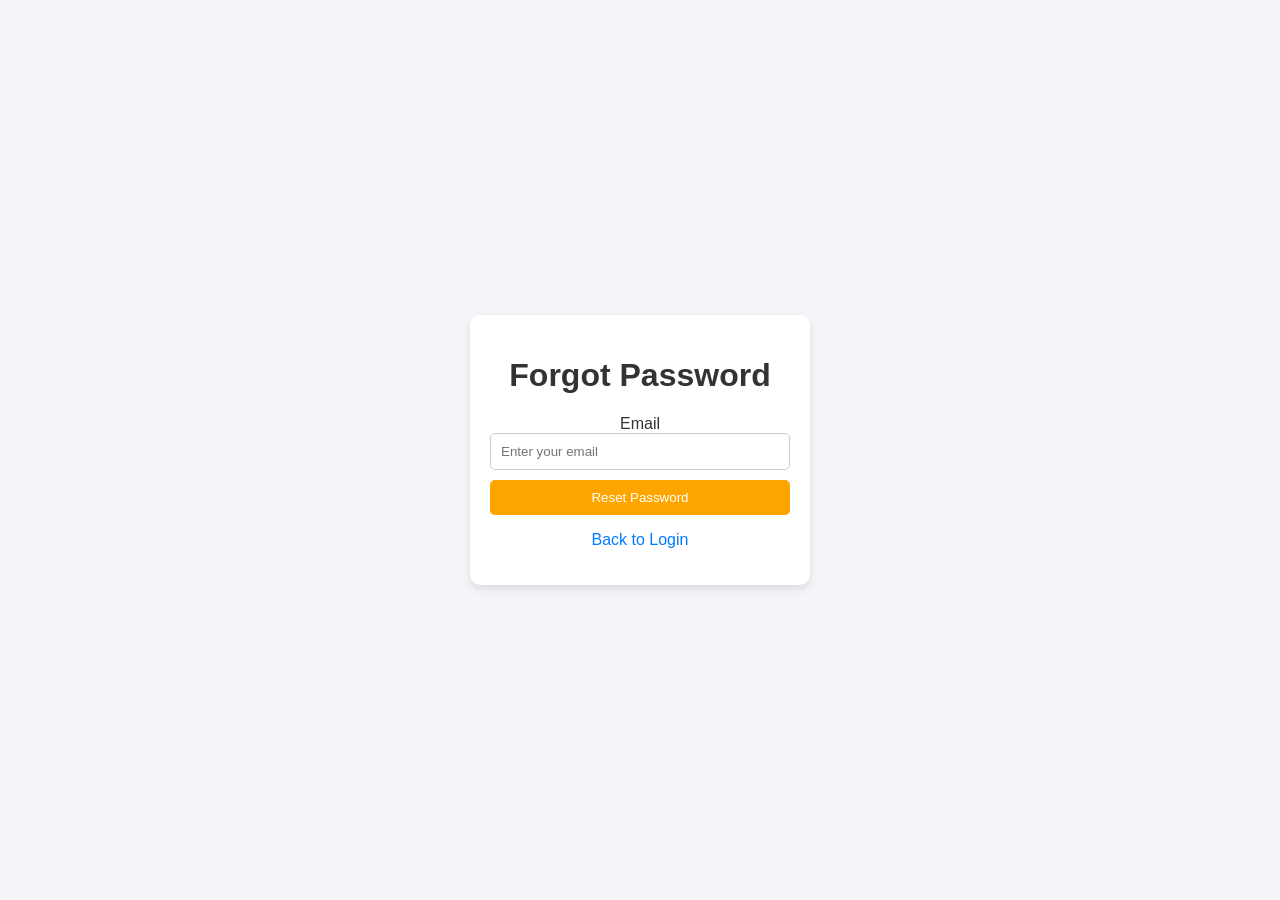
<file: forgot.html>
<!DOCTYPE html>
<html lang="en">
<head>
    <meta charset="UTF-8">
    <meta name="viewport" content="width=device-width, initial-scale=1.0">
    <title>Forgot Password</title>
    <link rel="stylesheet" href="style.css">
</head>
<body>
    <div class="form-container">
        <h1>Forgot Password</h1>
        <form onsubmit="return resetPassword(event)">
            <label for="email">Email</label>
            <input type="email" id="email" required placeholder="Enter your email">
            <button type="submit">Reset Password</button>
        </form>
        <p><a href="index.html">Back to Login</a></p>
    </div>
    <script>
        function resetPassword(event) {
            event.preventDefault(); // Prevent page reload
            alert('Password reset instructions sent to your email!');
            window.location.href = "index.html"; // Redirect to login
        }
    </script>
</body>
</html>
</file>
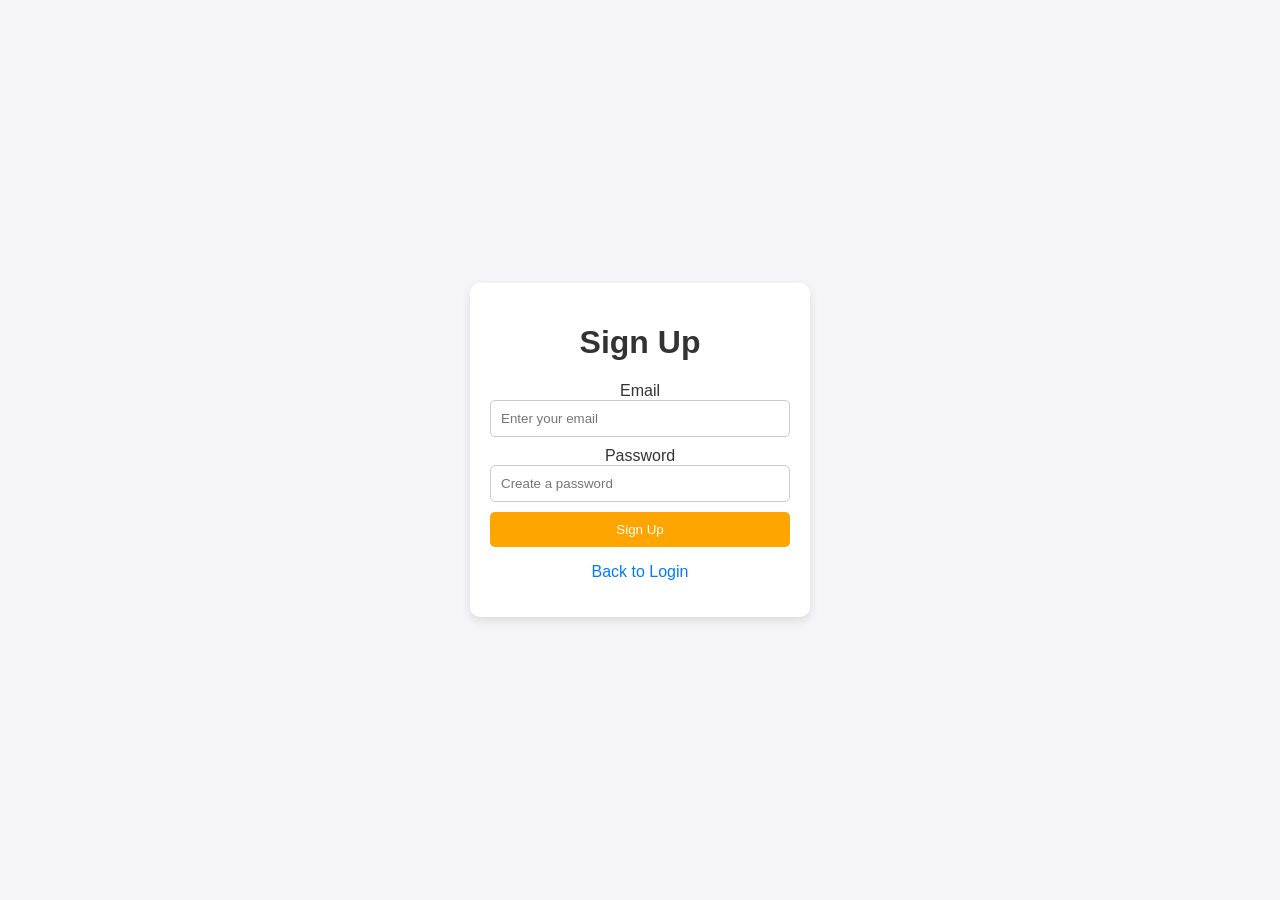
<file: login.html>
<!DOCTYPE html>
<html lang="en">
<head>
    <meta charset="UTF-8">
    <meta name="viewport" content="width=device-width, initial-scale=1.0">
    <title>Sign Up</title>
    <link rel="stylesheet" href="style.css">
</head>
<body>
    <div class="form-container">
        <h1>Sign Up</h1>
        <form method="post" action="anything.php">
            <label for="email">Email</label>
            <input type="email" name="email" required placeholder="Enter your email">
            <label for="password">Password</label>
            <input type="password" name="password" required placeholder="Create a password">
            <button type="submit">Sign Up</button>
        </form>
        
        <p><a href="index.html">Back to Login</a></p>
    </div>
    <script>
        function registerUser(event) {
            event.preventDefault(); // Prevent page reload
            alert('Sign-Up successful! Please log in.');
            window.location.href = "index.html"; // Redirect to login
        }
    </script>
</body>
</html>
</file>
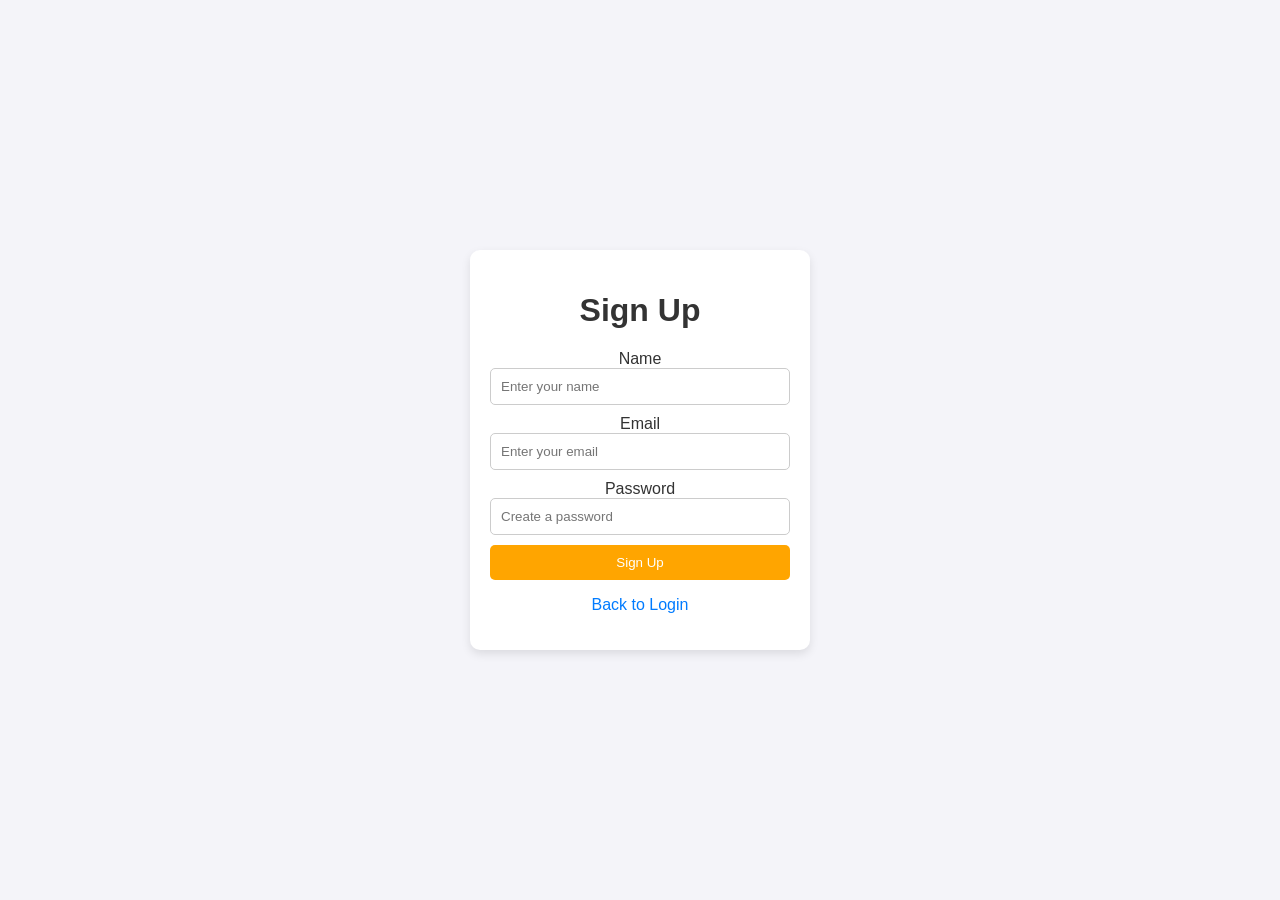
<file: signup.html>
<!DOCTYPE html>
<html lang="en">
<head>
    <meta charset="UTF-8">
    <meta name="viewport" content="width=device-width, initial-scale=1.0">
    <title>Sign Up</title>
    <link rel="stylesheet" href="style.css">
</head>
<body>
    <div class="form-container">
        <h1>Sign Up</h1>
        <form method="post" action="register.php">
            <label for="name">Name</label>
            <input type="text" name="name" required placeholder="Enter your name">
            <label for="email">Email</label>
            <input type="email" name="email" required placeholder="Enter your email">
            <label for="password">Password</label>
            <input type="password" name="password" required placeholder="Create a password">
            <button type="submit">Sign Up</button>
        </form>
        
        <p><a href="index.html">Back to Login</a></p>
    </div>
    <script>
        function registerUser(event) {
            event.preventDefault(); // Prevent page reload
            alert('Sign-Up successful! Please log in.');
            window.location.href = "index.html"; // Redirect to login
        }
    </script>
</body>
</html>
</file>
<file: style.css>
body {
    font-family: 'Arial', sans-serif;
    background-color: #f4f4f9;
    color: #333;
    margin: 0;
    padding: 0;
    display: flex;
    justify-content: center;
    align-items: center;
    height: 100vh;
}

.form-container {
    background: white;
    padding: 20px;
    border-radius: 10px;
    box-shadow: 0 4px 10px rgba(0, 0, 0, 0.1);
    width: 300px;
    text-align: center;
}

form {
    display: flex;
    flex-direction: column;
}

input {
    margin-bottom: 10px;
    padding: 10px;
    border: 1px solid #ccc;
    border-radius: 5px;
}

button {
    background-color: orange;
    color: white;
    padding: 10px;
    border: none;
    border-radius: 5px;
    cursor: pointer;
}

button:hover {
    background-color: darkorange;
}

a {
    text-decoration: none;
    color: #007bff;
}

a:hover {
    text-decoration: underline;
}
.logout-button {
    background-color: #ff4d4d; /* Red button color */
    color: white;
    padding: 10px 20px;
    border: none;
    border-radius: 5px;
    cursor: pointer;
    font-size: 16px;
    font-family: 'Arial', sans-serif;
    position: absolute;
    right: 20px; /* Position on the right side */
    top: 20px; /* Position at the top */
}

.logout-button:hover {
    background-color: #cc0000; /* Darker red on hover */
}
</file>
